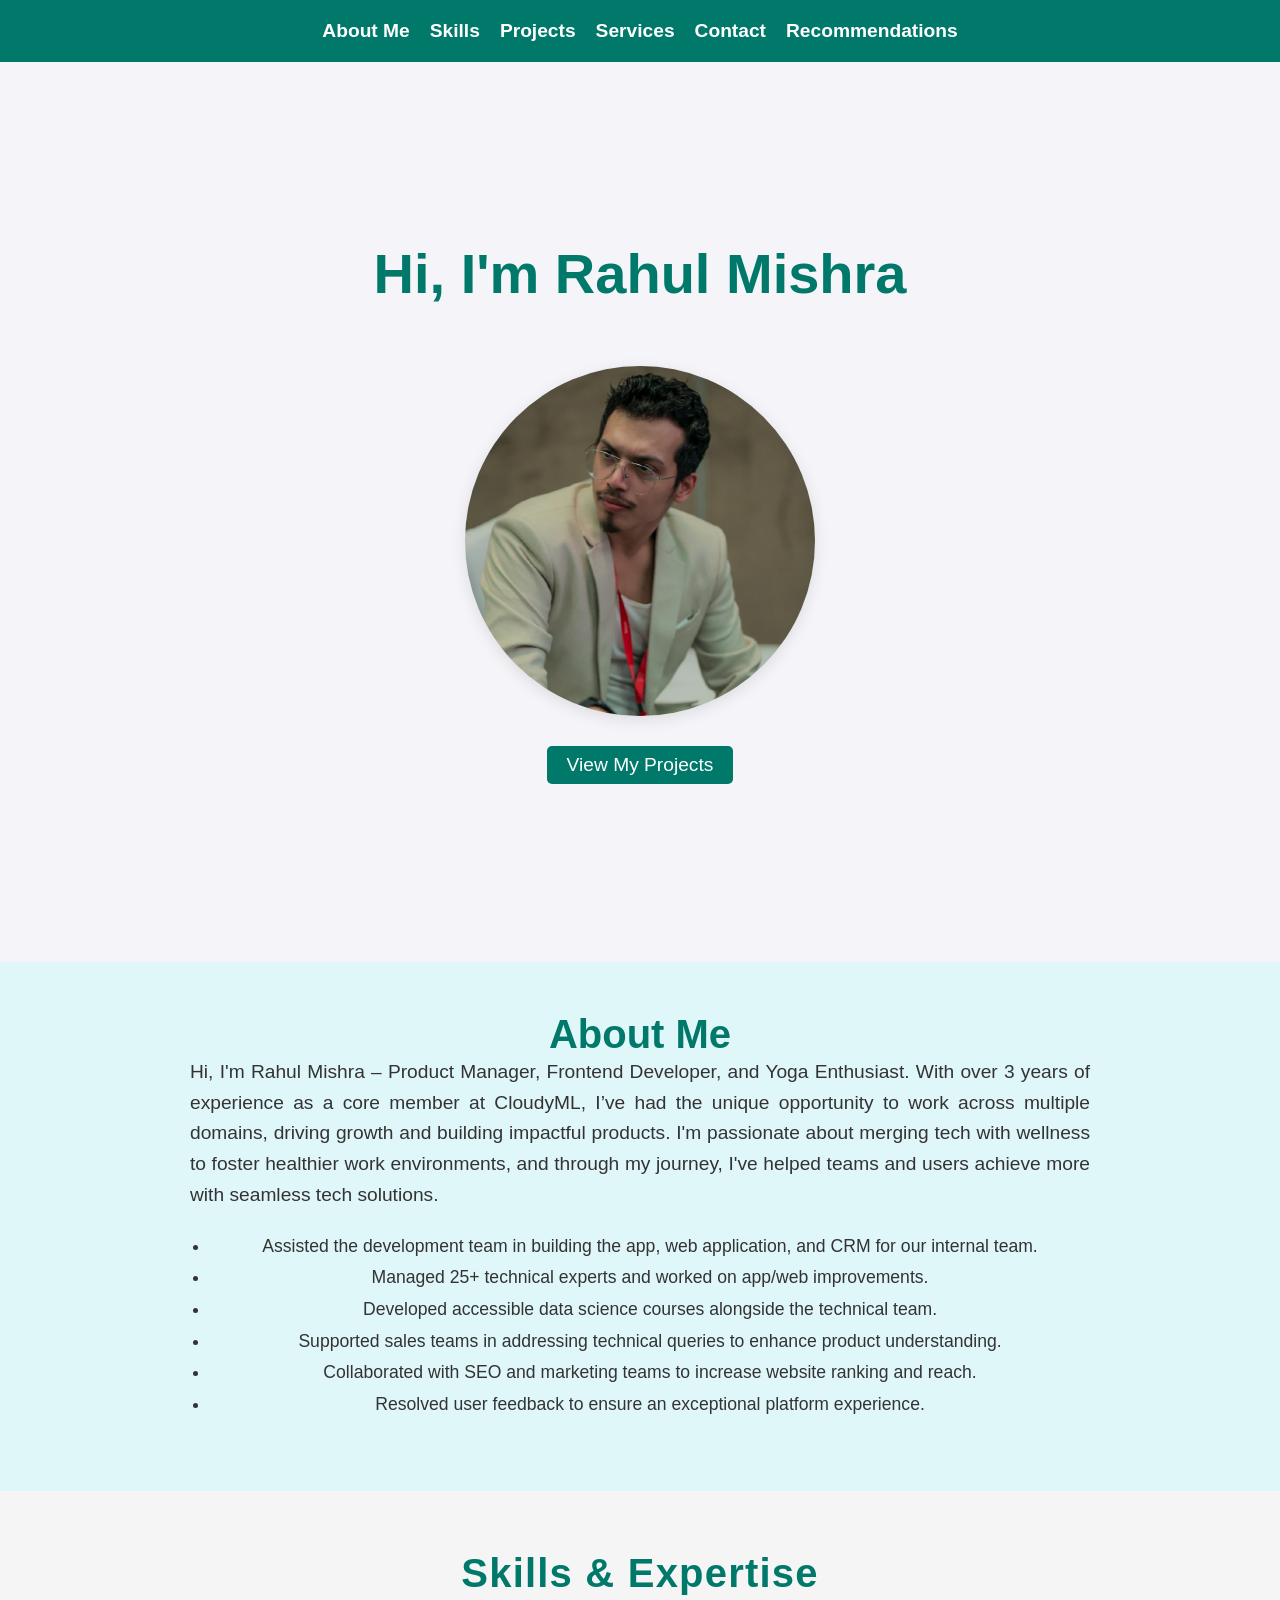
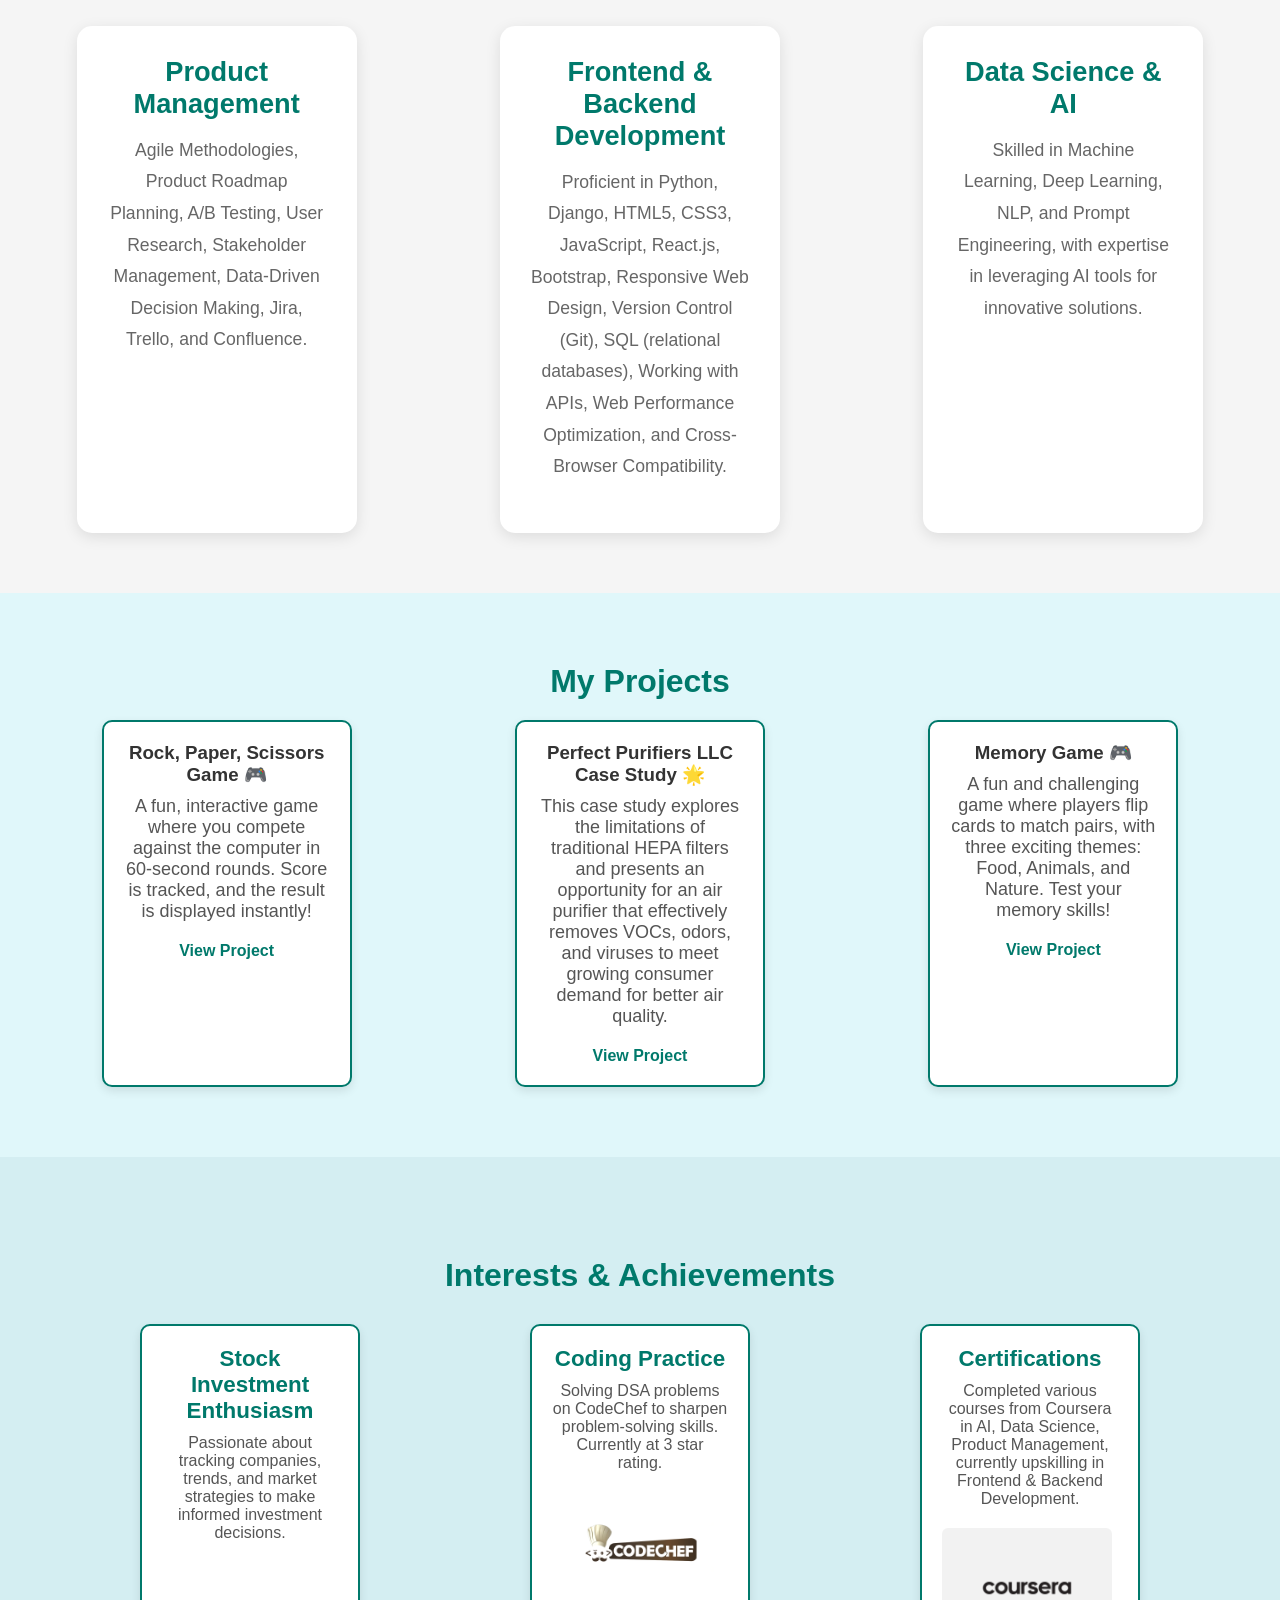
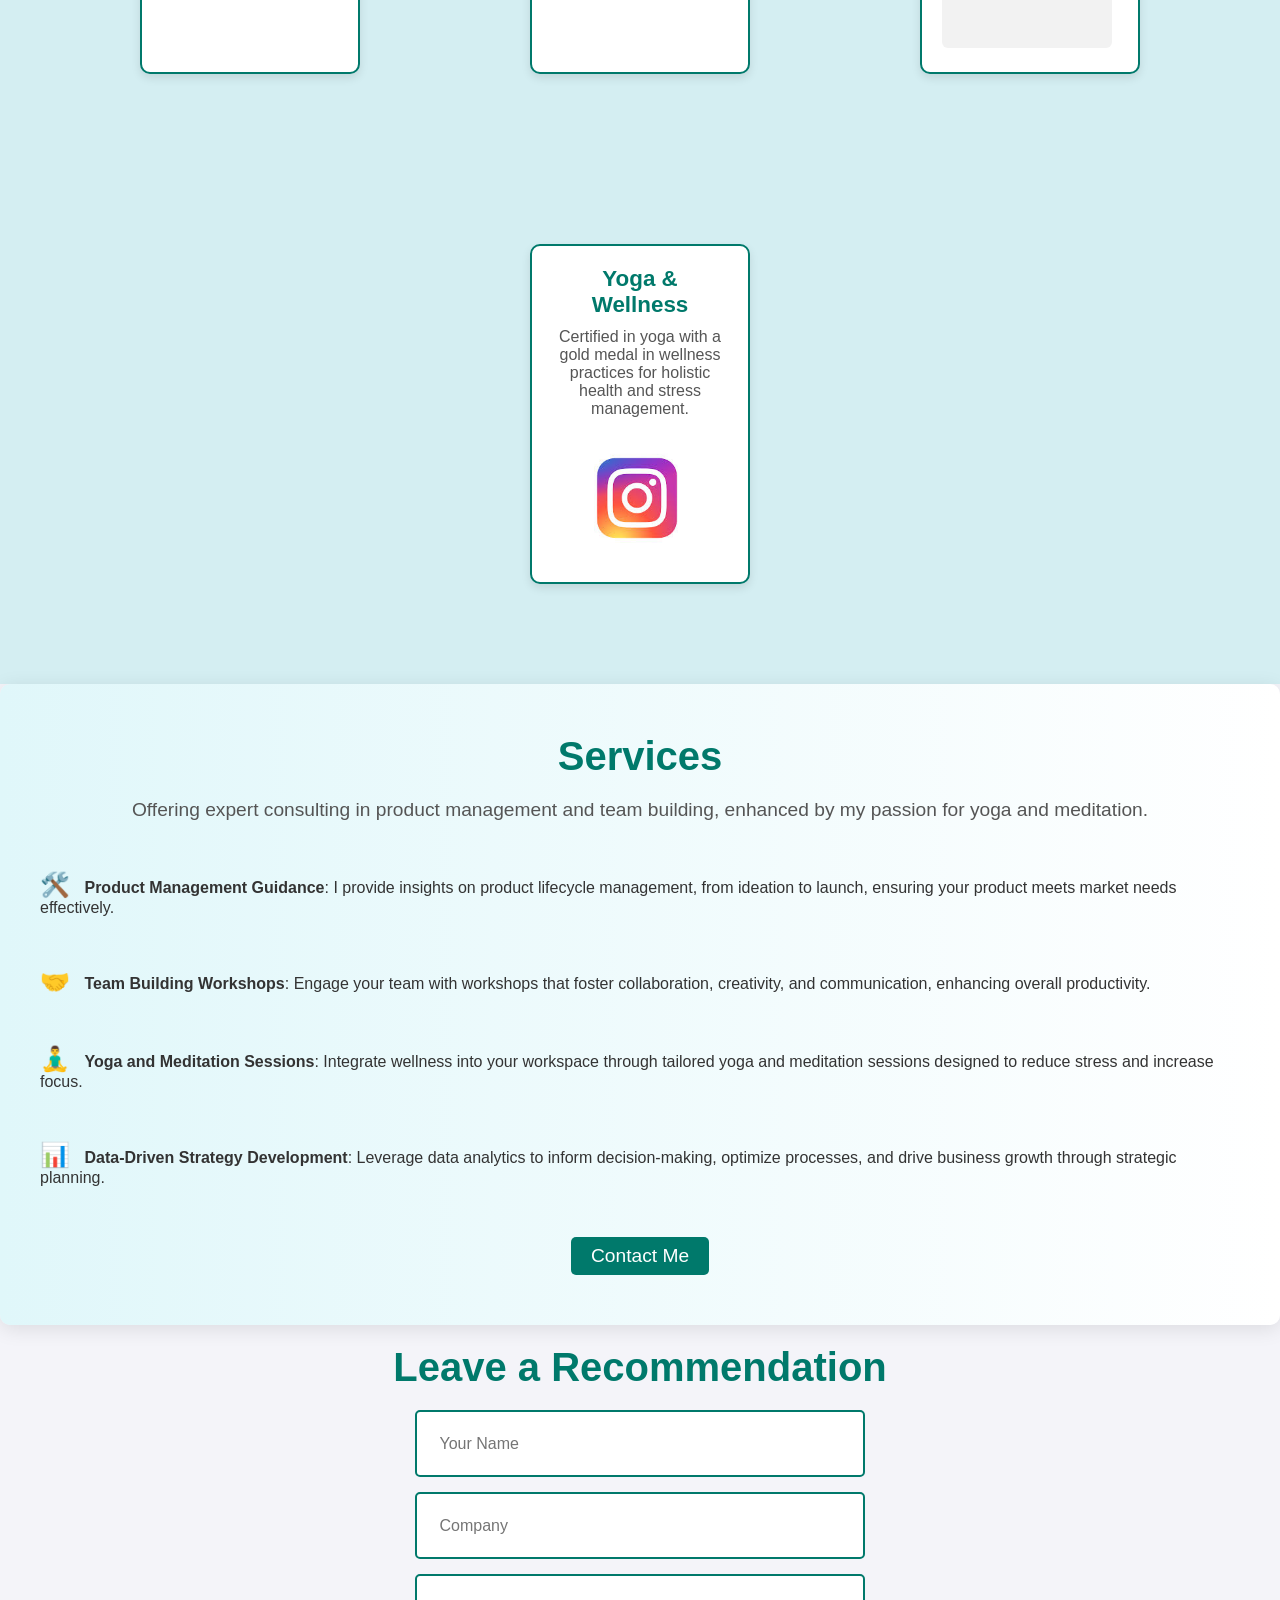
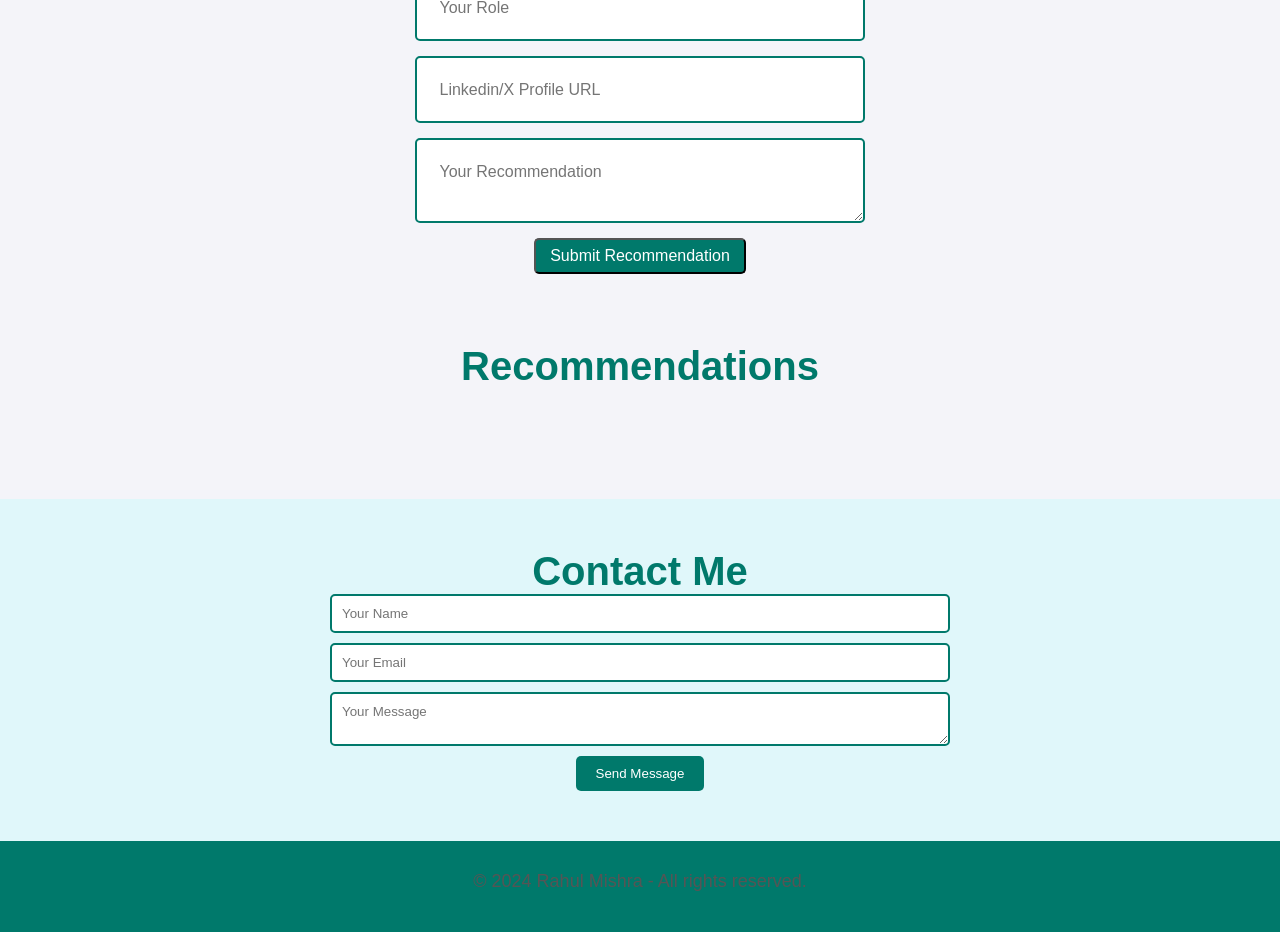
<file: index.html>
<!DOCTYPE html>
<html lang="en">
<head>
    <meta charset="UTF-8">
    <meta name="viewport" content="width=device-width, initial-scale=1.0">
    <title>My Portfolio</title>
    <link rel="stylesheet" href="portfolio.css">
</head>
<body>

    <!-- Header Section -->
    <header>
        <nav>
            <ul class="nav-links">
                <li><a href="#about">About Me</a></li>
                <li><a href="#skills">Skills</a></li>
                <li><a href="#projects">Projects</a></li>
                <li><a href="#services">Services</a></li>
                <li><a href="#contact">Contact</a></li>
                <li><a href="#recommendation">Recommendations</a></li>

            </ul>
        </nav>
    </header>

    <!-- Hero Section -->
    <section class="hero">
        <div class="hero-content">
            <h1 id="greeting">Hi, I'm Rahul Mishra</h1>
            <p><span id="tagline"></span></p> <!--Roles will be added dynamically-->
            <img src="images/mypic.jpeg" alt="Rahul Mishra" class="hero-image">
            <a href="#projects" class="cta-button">View My Projects</a>
        </div>
    </section>

    <!-- About Me Section -->
    <section id="about" class="about">
        <h2>About Me</h2>
        <p style="font-size: 1.2rem; color: #333; line-height: 1.6; text-align: justify; max-width: 900px; margin: 0 auto;">
            Hi, I'm Rahul Mishra – Product Manager, Frontend Developer, and Yoga Enthusiast. 
            With over 3 years of experience as a core member at CloudyML, I’ve had the unique 
            opportunity to work across multiple domains, driving growth and building impactful products. 
            I'm passionate about merging tech with wellness to foster healthier work environments, 
            and through my journey, I've helped teams and users achieve more with seamless tech solutions.
        </p>
        <ul style="font-size: 1.1rem; color: #333; line-height: 1.8; max-width: 900px; margin: 20px auto; list-style-type: disc; padding-left: 20px;">
            <li>Assisted the development team in building the app, web application, and CRM for our internal team.</li>
            <li>Managed 25+ technical experts and worked on app/web improvements.</li>
            <li>Developed accessible data science courses alongside the technical team.</li>
            <li>Supported sales teams in addressing technical queries to enhance product understanding.</li>
            <li>Collaborated with SEO and marketing teams to increase website ranking and reach.</li>
            <li>Resolved user feedback to ensure an exceptional platform experience.</li>
        </ul>
    </section>

    <!-- Skills Section -->
    <section id="skills" class="skills">
        <h2>Skills & Expertise</h2>
        <div class="skills-container">
            <div class="skill-card">
                <h3>Product Management</h3>
                <p>Agile Methodologies, Product Roadmap Planning, A/B Testing, User Research, Stakeholder Management, Data-Driven Decision Making, Jira, Trello, and Confluence.</p>
            </div>
            <div class="skill-card">
                <h3>Frontend & Backend Development</h3>
                <p>Proficient in Python, Django, HTML5, CSS3, JavaScript, React.js, Bootstrap, Responsive Web Design, Version Control (Git), SQL (relational databases), Working with APIs, Web Performance Optimization, and Cross-Browser Compatibility.</p>
            </div>
            <div class="skill-card">
                <h3>Data Science & AI</h3>
                <p>Skilled in Machine Learning, Deep Learning, NLP, and Prompt Engineering, with expertise in leveraging AI tools for innovative solutions.</p>
            </div>
        </div>
    </section>

    <!-- Projects Section -->
    <section id="projects" class="projects">
        <h2 class="myProjects">My Projects</h2>
        <div class="projects-container">
            <!-- Project 1 -->
            <div class="project-card">
                <h3>Rock, Paper, Scissors Game 🎮</h3>
                <p>A fun, interactive game where you compete against the computer in 60-second rounds. Score is tracked, and the result is displayed instantly!</p>
                <a href="https://github.com/rahulphysicsmishra/Stone-paper-Scissor-Game" class="project-link" target="_blank">View Project</a>
            </div>
            
            <div class="project-card">
                <h3>Perfect Purifiers LLC Case Study 🌟</h3>
                <p>This case study explores the limitations of traditional HEPA filters and presents an opportunity for an air purifier that effectively removes VOCs, odors, and viruses to meet growing consumer demand for better air quality.</p>
                <a href="https://github.com/rahulphysicsmishra/Perfect-Purifiers-LLC-Case-Study-Product-Management-/tree/main?tab=readme-ov-file#market-problem--opportunity" class="project-link" target="_blank">View Project</a>
            </div>
            
            <div class="project-card">
                <h3>Memory Game 🎮</h3>
                <p>A fun and challenging game where players flip cards to match pairs, with three exciting themes: Food, Animals, and Nature. Test your memory skills!</p>
                <a href="https://github.com/rahulphysicsmishra/Theme-Based-Memory-Game-" class="project-link" target="_blank">View Project</a>
            </div>
            
            <!-- Add more projects as needed -->
        </div>
    </section>

    <!--Interest and achievement section-->
    <section class="interests-achievements">
        <div class="interests-achievements">
            <h2>Interests & Achievements</h2>
            <div class="achievement-container">
                
                <div class="achievement-card">
                    <h3>Stock Investment Enthusiasm</h3>
                    <p>Passionate about tracking companies, trends, and market strategies to make informed investment decisions.</p>
                </div>
                
                <div class="achievement-card">
                    <h3>Coding Practice</h3>
                    <p>Solving DSA problems on CodeChef to sharpen problem-solving skills. Currently at 3 star rating.</p>
                    <a href="https://www.codechef.com/users/glad_card_42" target="_blank">
                        <img src="images/codechef.png" alt="CodeChef Logo" class="codechef-logo">
                    </a>

                </div>
                
                <div class="achievement-card">
                    <h3>Certifications</h3>
                    <p>Completed various courses from Coursera in AI, Data Science, Product Management, currently upskilling in Frontend & Backend Development.</p>
                    <a href="https://www.coursera.org/learner/yogiii-rahul" target="_blank">
                        <img src="images/coursera.svg" alt="Coursera Logo" class="coursera-logo">
                    </a>
                </div>
                
                <div class="achievement-card">
                    <h3>Yoga & Wellness</h3>
                    <p>Certified in yoga with a gold medal in wellness practices for holistic health and stress management.</p>
                    <a href="https://www.instagram.com/yogiii_rahul" target="_blank">
                        <img src="images/insta.jpeg" alt="Insta Logo" class="instagram-logo">
                    </a>
                </div>
                
            </div>
        </div>
        
    </section>    

    <!-- Services Section -->
    <section id="services" class="services">
        <h2>Services</h2>
        <p>Offering expert consulting in product management and team building, enhanced by my passion for yoga and meditation.</p>

        <ul>
            <li>
                <span class="icon">🛠️</span> 
                <strong>Product Management Guidance</strong>: 
                I provide insights on product lifecycle management, from ideation to launch, ensuring your product meets market needs effectively.
            </li>
            <li>
                <span class="icon">🤝</span> 
                <strong>Team Building Workshops</strong>: 
                Engage your team with workshops that foster collaboration, creativity, and communication, enhancing overall productivity.
            </li>
            <li>
                <span class="icon">🧘‍♂️</span> 
                <strong>Yoga and Meditation Sessions</strong>: 
                Integrate wellness into your workspace through tailored yoga and meditation sessions designed to reduce stress and increase focus.
            </li>
            <li>
                <span class="icon">📊</span> 
                <strong>Data-Driven Strategy Development</strong>: 
                Leverage data analytics to inform decision-making, optimize processes, and drive business growth through strategic planning.
            </li>
        </ul>
        <a href="#contact" class="cta-button">Contact Me</a>
    </section>
    
    <!--Taking a recommendation-->
    <section id="recommendation" class="recommendation">
        <h2 class="leaveRecommendation">Leave a Recommendation</h2>
        <form id="recommendationForm">
            <input type="text" name="name" placeholder="Your Name" required>
            <input type="text" name="company" placeholder="Company" required>
            <input type="text" name="role" placeholder="Your Role" required>
            <input type="url" name="profile" placeholder="Linkedin/X Profile URL" required>
            <textarea name="recommendation" placeholder="Your Recommendation" required></textarea>
            <button type="submit">Submit Recommendation</button>
        </form>
        <p id="thanksMessage" style="display: none;">Thanks for leaving a recommendation!</p>
    </section>

    <!--Display Recommendation-->
    <section id="recommendationsDisplay" class="recommendations-display">
        <h2>Recommendations</h2>
        <div id="recommendationsList" class="recommendations-list"></div>
    </section>

    <!-- Contact Section -->
    <section id="contact" class="contact">
        <h2>Contact Me</h2>
        <form name="contact" action="#" method="POST" netlify>
            <!--Hidden input field for form name-->
            <input type="hidden" name="form-name" value="contact">

            <input type="text" name="name" placeholder="Your Name" required>
            <input type="email" name="email" placeholder="Your Email" required>
            <textarea name="message" placeholder="Your Message" required></textarea>

            <!--Anti-spam honeypot-->
            <p style="display: none;">
                <label>Don't fill this out if you're human: <input name="bot-field"></label>
            </p>
            <button type="submit">Send Message</button>
        </form>
    </section>

    <footer>
        <p>&copy; 2024 Rahul Mishra - All rights reserved.</p>
    </footer>
<script src="index.js"></script>
</body>
</html>
</file>
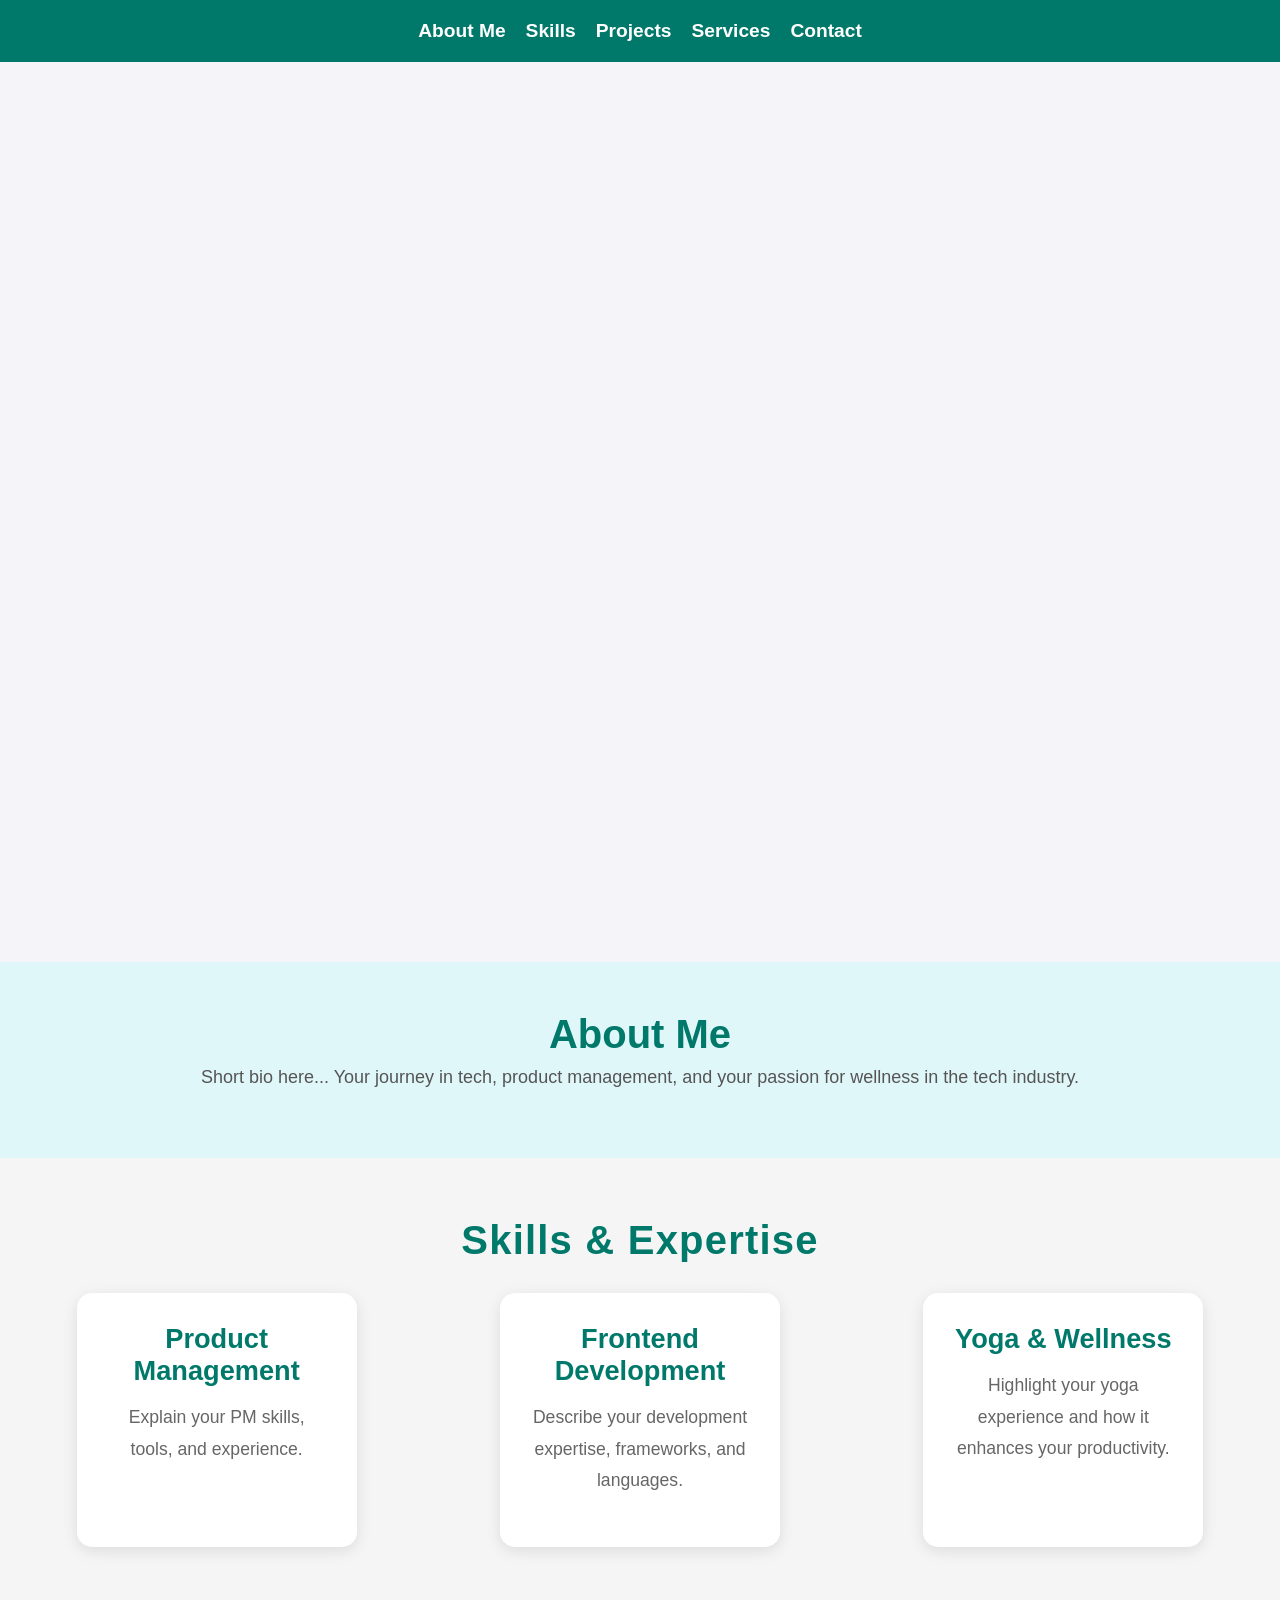
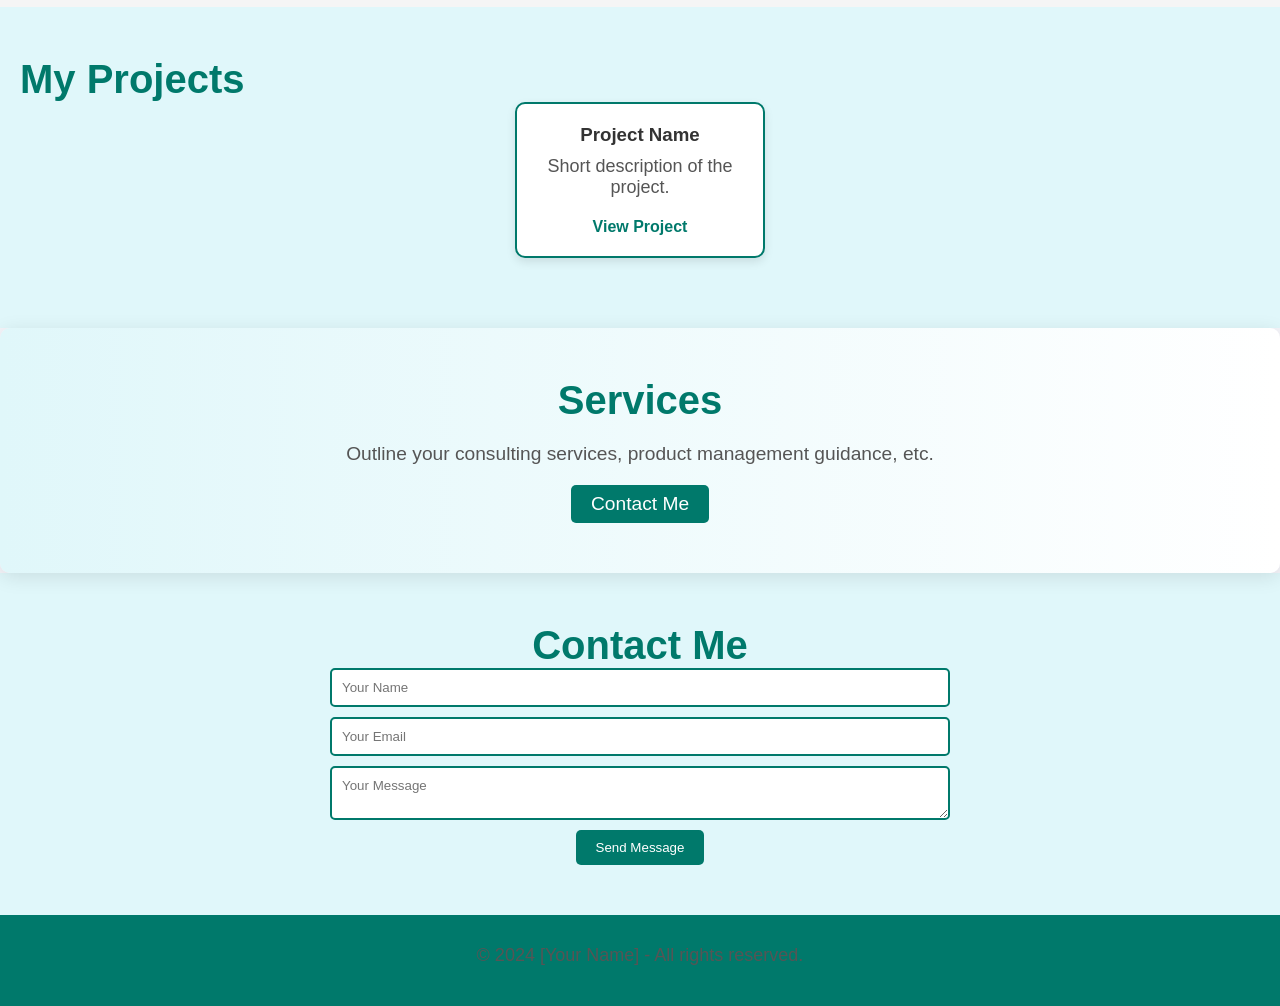
<file: portfolio.html>
<!DOCTYPE html>
<html lang="en">
<head>
    <meta charset="UTF-8">
    <meta name="viewport" content="width=device-width, initial-scale=1.0">
    <title>My Portfolio</title>
    <link rel="stylesheet" href="portfolio.css">
</head>
<body>

    <!-- Header Section -->
    <header>
        <nav>
            <ul class="nav-links">
                <li><a href="#about">About Me</a></li>
                <li><a href="#skills">Skills</a></li>
                <li><a href="#projects">Projects</a></li>
                <li><a href="#services">Services</a></li>
                <li><a href="#contact">Contact</a></li>
            </ul>
        </nav>
    </header>

    <!-- Hero Section -->
    <section class="hero">
        <div class="hero-content">
            <h1>Hi, I'm Rahul Mishra</h1>
            <p>Product Manager | Frontend Developer | Yoga Enthusiast</p>
            <a href="#projects" class="cta-button">View My Projects</a>
        </div>
    </section>

    <!-- About Me Section -->
    <section id="about" class="about">
        <h2>About Me</h2>
        <p>Short bio here... Your journey in tech, product management, and your passion for wellness in the tech industry.</p>
    </section>

    <!-- Skills Section -->
    <section id="skills" class="skills">
        <h2>Skills & Expertise</h2>
        <div class="skills-container">
            <div class="skill-card">
                <h3>Product Management</h3>
                <p>Explain your PM skills, tools, and experience.</p>
            </div>
            <div class="skill-card">
                <h3>Frontend Development</h3>
                <p>Describe your development expertise, frameworks, and languages.</p>
            </div>
            <div class="skill-card">
                <h3>Yoga & Wellness</h3>
                <p>Highlight your yoga experience and how it enhances your productivity.</p>
            </div>
        </div>
    </section>

    <!-- Projects Section -->
    <section id="projects" class="projects">
        <h2>My Projects</h2>
        <div class="projects-container">
            <!-- Project 1 -->
            <div class="project-card">
                <h3>Project Name</h3>
                <p>Short description of the project.</p>
                <a href="#" class="project-link">View Project</a>
            </div>

            <!-- Add more projects as needed -->
        </div>
    </section>

    <!-- Services Section -->
    <section id="services" class="services">
        <h2>Services</h2>
        <p>Outline your consulting services, product management guidance, etc.</p>
        <a href="#contact" class="cta-button">Contact Me</a>
    </section>

    <!-- Contact Section -->
    <section id="contact" class="contact">
        <h2>Contact Me</h2>
        <form action="#" method="POST">
            <input type="text" name="name" placeholder="Your Name" required>
            <input type="email" name="email" placeholder="Your Email" required>
            <textarea name="message" placeholder="Your Message" required></textarea>
            <button type="submit">Send Message</button>
        </form>
    </section>

    <footer>
        <p>&copy; 2024 [Your Name] - All rights reserved.</p>
    </footer>

</body>
</html>
</file>
<file: portfolio.css>
/* General Styling */
* {
    margin: 0;
    padding: 0;
    box-sizing: border-box;
    font-family: 'Arial', sans-serif;
}

body {
    background-color: #f4f4f9;
    color: #333;
}

h1, h3 {
    color: #333;
    margin-bottom: 10px;
    text-align: center;
}

h2 {
    font-size: 2.5rem;
    color: #00796b;
}
p {
    font-size: 18px;
    color: #555; /* Ensure contrast between background and text */
    margin: 10px 0px 20px 0px; /* Adds space above and below */
    text-align: center; /* Center align the text */
}

/* Header & Navigation */
header {
    background-color: #00796b;
    padding: 20px;
    text-align: center;
}

.nav-links {
    list-style: none;
    display: flex;
    justify-content: center;
    gap: 20px;
}

.nav-links a {
    color: #fff;
    text-decoration: none;
    font-size: 1.2rem;
    font-weight: bold;
}

.nav-links a:hover {
    color: #d32f2f;
}

/* Hero Section */
.hero {
    background-image: url("https://images.unsplash.com/photo-1458668383970-8ddd3927deed?q=80&w=2067&auto=format&fit=crop&ixlib=rb-4.0.3&ixid=M3wxMjA3fDB8MHxwaG90by1wYWdlfHx8fGVufDB8fHx8fA%3D%3D");
    display: flex;
    flex-direction: column;
    align-items: center;
    justify-content: center;
    text-align: center;
    color: #fff;
    padding: 0px 10px;
    height: 100vh;
    box-sizing: border-box;
}

.hero-content {
    display: flex;
    flex-direction: column;  /* Stack items vertically */
    align-items: center;     /* Center align the items in the column */
    text-align: center;
    max-width: 800px;  
    width: 100%;;    /* Center the text */
    opacity: 0;
    transform: translateY(20px);
    transition: opacity 1s ease-out, transform 1s ease-out;
}

.hero-content.visible {
    opacity: 1;
    transform: translateY(0);
}

.hero h1 {
    font-size: 3rem;
    margin-bottom: 10px;
    color: #00796b
}


#tagline span {
    display: inline-block;
    font-size: 2rem; /* Increase font size */
    color: #696969; /* Vibrant color */
    font-weight: bold; /* Make the text bold */
    margin-right: 10px; /* Add some space between each tagline */
    transition: opacity 0.5s ease-in-out, transform 0.5s ease-in-out; /* Smooth transition */
}

#tagline span.appear {
    transform: scale(1.1); /* Slight zoom effect on appearance */
    opacity: 1;
}


.hero-image {
    width: 150px; /* Adjust this for desired image size on small screens */
    height: 150px;
    border-radius: 50%; /* Makes the image circular */
    box-shadow: 0 4px 15px rgba(0, 0, 0, 0.1); /* Subtle shadow */
    margin-top: 20px; /* Space between paragraph and image */
    margin-bottom: 10px;
    transition: transform 0.3s ease, box-shadow 0.3s ease;
}

.hero-image:hover {
    transform: scale(1.05); /* Slight zoom on hover */
    box-shadow: 0 8px 20px rgba(0, 0, 0, 0.2); /* Enhanced shadow on hover */
}

/* View My Project Button */
.cta-button {
    margin-top: 20px; /* Adds spacing below the image */
    padding: 10px 20px;
    background-color: #00796b; /* Button color */
    color: #fff;
    border-radius: 5px;
    font-size: 1rem;
    cursor: pointer;
    transition: background-color 0.3s ease;
    text-decoration: none;
}

.cta-button:hover {
    background-color: #004d40; /* Darker button color on hover */
}

/* Make the image responsive for larger screens */
@media (min-width: 768px) {
    .hero-image {
        width: 350px; /* Larger size on bigger screens */
        height: 350px;
    }
    .hero h1 {
        font-size: 3.5rem; /* Bigger text on larger screens */
    }

    .hero p {
        font-size: 1.5rem; /* Slightly bigger text for description */
    }
}

/* About Me Section */
.about {
    padding: 50px 20px;
    background-color: #e0f7fa;
    text-align: center;
}

/* Skills Section */

.skills {
    padding: 60px 20px;
    background-color: #f5f5f5; /* Light background for improved contrast */
    text-align: center; /* Center-aligns section title */
}

.skills h2 {
    font-size: 2.5rem;
    color: #00796b;
    margin-bottom: 30px;
    letter-spacing: 1.2px; /* Adds subtle spacing to the title */
}

.skills-container {
    display: flex;
    justify-content: space-around;
    flex-wrap: wrap; /* Ensures it wraps on smaller screens */
    gap: 30px; /* Adds space between skill cards */
}

.skill-card {
    background-color: #ffffff; /* White background */
    color: #333333; /* Dark text for contrast */
    padding: 30px;
    border-radius: 15px;
    width: 280px; /* Slightly wider */
    text-align: center;
    box-shadow: 0 4px 15px rgba(0, 0, 0, 0.1); /* Subtle shadow */
    transition: transform 0.3s ease, box-shadow 0.3s ease; /* Smooth transition on hover */
    cursor: pointer; /* Indicates interactivity */
}

.skill-card:hover {
    transform: scale(1.05); /* Slight zoom effect */
    box-shadow: 0 8px 25px rgba(0, 0, 0, 0.2); /* Enhanced shadow on hover */
    background-color: #e0f7fa; /* Slight color change on hover */
}

.skill-card h3 {
    font-size: 1.7rem;
    margin-bottom: 15px;
    color: #00796b; /* Teal color for headers */
}

.skill-card p {
    font-size: 1.1rem;
    line-height: 1.8; /* Improves readability */
    color: #666; /* Softer text color */
}

@media screen and (max-width: 768px) {
    .skill-card {
        width: 100%; /* Full width on smaller screens */
        margin: 0 0 20px 0;
    }
}


/* Projects Section */
.projects {
    padding: 50px 20px;
    background-color: #e0f7fa;
}

.myProjects {
    text-align: center;
    font-size: 2rem;
    color: #00796b;
    margin: 20px 0;
}

.projects-container {
    display: flex;
    justify-content: space-around;
    flex-wrap: wrap;
}

.project-card {
    background-color: #fff;
    border: 2px solid #00796b;
    padding: 20px;
    border-radius: 10px;
    width: 250px;
    text-align: center;
    margin-bottom: 20px;
    box-shadow: 0 4px 10px rgba(0,0,0,0.1);
    transition: transform 0.3s ease, box-shadow 0.3s ease, background-color 0.3s ease;
}

.project-card:hover {
    background-color: #e0f2f1;
    color: #fff;
    transform: scale(1.05);
    box-shadow: 0 8px 20px rgba(0,0,0,0.2);
}

.project-link {
    display: block;
    margin-top: 10px;
    text-decoration: none;
    color: #00796b;
    font-weight: bold;
    transition: color 0.3s ease;
}

.project-link:hover {
    color: #005f51;
}

/* Services Section */
.services {
    padding: 50px 20px;
    background: linear-gradient(to right, #e0f7fa, #ffffff);
    text-align: center;
    position: relative;
    border-radius: 10px;
    box-shadow: 0 4px 20px rgba(0,0,0,0.1);
    
}

.services h2 {
    font-size: 2.5rem;
    margin-bottom: 20px;
    color: #00796b;
}

.services p {
    margin-bottom: 20px;
    font-size: 1.2rem;

}

.services ul {
    list-style-type: none;
    padding: 0;
    margin: 0;
    text-align: left;
    display: inline-block;
}

.services li {
    margin: 10px 0;
    padding: 20px;
    position: relative;
}

.services li:hover {
    background-color: #00796b;
    color: #ffffff;
}

* Adding more space below the last list item */
.services li:last-child {
    margin-bottom: 10px; /* Adjust this value for the space you want */
}

.icon {
    margin-right: 10px;
    font-size: 1.5rem;
}

.cta-button {
    display: inline-block;
    margin-top: 20px;
    padding: 8px 20px;
    background-color: #00796b;
    color: white;
    text-decoration: none;
    border-radius: 5px;
    font-size: 1.2rem;
    transition: background 0.3s ease;
    position: relative;
}

/* Keep the button centered */
.cta-button {
    margin-left: 0;
    margin-right: 0;
    display: block;
    width: fit-content; /* Makes sure button only takes necessary width */
    margin-left: auto; /* Centering the button */
    margin-right: auto; /* Centering the button */
    text-align: center;
}

.cta-button:hover {
    background-color: #004d40; /* Darker shade on hover */
}

.services-container {
    margin: 0 auto;
    max-width: 1000px;
    text-align: left;
}


/* Recommendation Section */

.recommendation h2 {
    font-size: 2.5rem;
    color: #00796b;
    margin-bottom: 20px;
    margin-top: 20px;
}

.leaveRecommendation {
    text-align: center;
    font-size: 2rem;
    color: #00796b;
    margin: 20px 0;
}

.recommendation form {
    display: flex;
    flex-direction: column;
    align-items: center;
    gap: 15px;
    max-width: 450px;
    margin: 0 auto;
}

.recommendation form input, .recommendation form textarea {
    width: 100%;
    padding: 5%;
    border: 2px solid #00796b;
    border-radius: 5px;
    font-size: 1rem;
    color: #333;
    background-color: #fff;
}

.recommendation form button {
    padding: 7px 14px;
    background-color: #00796b;
    color: #fff;
    border-radius: 5px;
    font-size: 1rem;
    cursor: pointer;
    transition: background-color 0.3s ease;
}

.recommendation form button:hover {
    background-color: #004d40;
}

/* Adjustments for recommendations display */
.recommendations-display {
    padding: 50px 20px; /* Vertical padding */
    text-align: center; /* Center align the content */
}

.recommendations-display h2 {
    font-size: 2.5rem; /* Title font size */
    color: #00796b; /* Title color */
    padding-bottom: 20px 0; /* Space between title and recommendations */
    margin: 20px 0; /* Remove top margin to align with recommendations */
   text-align: center;
}

#recommendationsList {
    display: flex; /* Align cards horizontally */
    gap: 20px; /* Space between recommendation cards */
    overflow-x: auto; /* Enables horizontal scrolling */
    scroll-behavior: smooth; /* Smooth scrolling */
    padding: 20px 0;
}

/* Hide the scrollbar for Webkit browsers (Chrome, Safari) */
#recommendationsList::-webkit-scrollbar {
    display: none;
}


.recommendation-card {
    background-color: #fff; /* White card background */
    color: #333; /* Dark text */
    padding: 15px;
    border: 2px solid #00796b; /* Matching teal border */
    border-radius: 10px;
    min-width: 300px; /* Minimum width for horizontal layout */
    text-align: center; /* Center text */
    box-shadow: 0 4px 15px rgba(0, 0, 0, 0.1); /* Subtle shadow */
    flex-shrink: 0; /* Prevents shrinking of cards */
}


/* Styling for individual recommendation cards */
.recommendation-card {
    transition: transform 0.3s ease, box-shadow 0.3s ease;
    cursor: pointer;
}


.recommendation-card:hover {
    transform: scale(1.05); /* Slight zoom effect */
    box-shadow: 0 8px 20px rgba(0, 0, 0, 0.2); /* Enhanced shadow on hover */
}

.recommendation-card p {
    margin-bottom: 10px;
    color: #555;
}

.recommendation-card a {
    color: #00796b;
    text-decoration: none;
    font-weight: bold;
}

.recommendation-card a:hover {
    color: #004d40;
}

/* Media Queries for responsiveness */
@media (max-width: 768px) {
    .recommendation-card {
        min-width: 100%; /* Full width on small screens */
    }
}

/* Thank you message */
#thanksMessage {
    font-size: 1.2rem;
    color: #00796b; /* Teal thank you message */
    margin-top: 20px;
}

/* Responsive styling for smaller screens */
@media (max-width: 768px) {
    .recommendation form input, .recommendation form textarea {
        width: 100%;
    }
}


/* Contact Section */
.contact {
    padding: 50px 20px;
    background-color: #e0f7fa;
    text-align: center;
}


.contact form {
    display: flex;
    flex-direction: column;
    align-items: center;
}

.contact input, .contact textarea {
    width: 50%;
    padding: 10px;
    margin-bottom: 10px;
    border: 2px solid #00796b;
    border-radius: 5px;
}

.contact button {
    background-color: #00796b;
    color: #fff;
    padding: 10px 20px;
    border: none;
    border-radius: 5px;
}

.contact button:hover {
    background-color: #004d40;
}

/* Footer */
footer {
    padding: 20px;
    background-color: #00796b;
    text-align: center;
    color: #fff;
}


/* Interests & Achievements Section */
.interests-achievements {
    padding: 50px 20px;
    background-color: #d4eef2;
    text-align: center;
    display: flex;
    flex-wrap: wrap;
}

.interests-achievements h2 {
    font-size: 2rem;
    color: #00796b;
    margin-bottom: 30px;
    text-align: center;
    width: 100%; /* Ensures full width so it aligns in the center */
}

.achievement-container {
    display: flex;
    justify-content: center;
    gap: 170px;
    flex-wrap: wrap; /* Ensures wrapping on smaller screens */
    margin: 0 auto;
    max-width: 2000px;

}

.achievement-card {
    background-color: #fff;
    border: 2px solid #00796b;
    padding: 20px;
    border-radius: 10px;
    width: 220px;
    text-align: left;
    box-shadow: 0 4px 10px rgba(0,0,0,0.1);
    transition: transform 0.3s ease, box-shadow 0.3s ease, background-color 0.3s ease;
}

.achievement-card:hover {
    background-color: #e0f2f1;
    transform: scale(1.05);
    box-shadow: 0 8px 20px rgba(0,0,0,0.2);
}

.achievement-card h3 {
    font-size: 1.4rem;
    color: #00796b;
    margin-bottom: 8px;
}

.achievement-card p {
    font-size: 1rem;
    color: #555;
}

.cert-links {
    display: flex;
    justify-content: center;
    gap: 10px;
    margin-top: 10px;
}

.cert-links a {
    color: #00796b;
    text-decoration: none;
    font-weight: bold;
    transition: color 0.3s ease;
}

.cert-links a:hover {
    color: #005f51;
}

.codechef-logo, .instagram-logo, .coursera-logo {
    width: 170px; /* Adjust width as needed */
    height: 120px; /* Adjust height as needed */
    object-fit: contain;
    border-radius: 6px; /* Optional: add rounded corners */
    object-fit: cover; /* Fit image within the container, cropping edges */
    object-position: center; /* Center the logo within the container */
}
</file>
